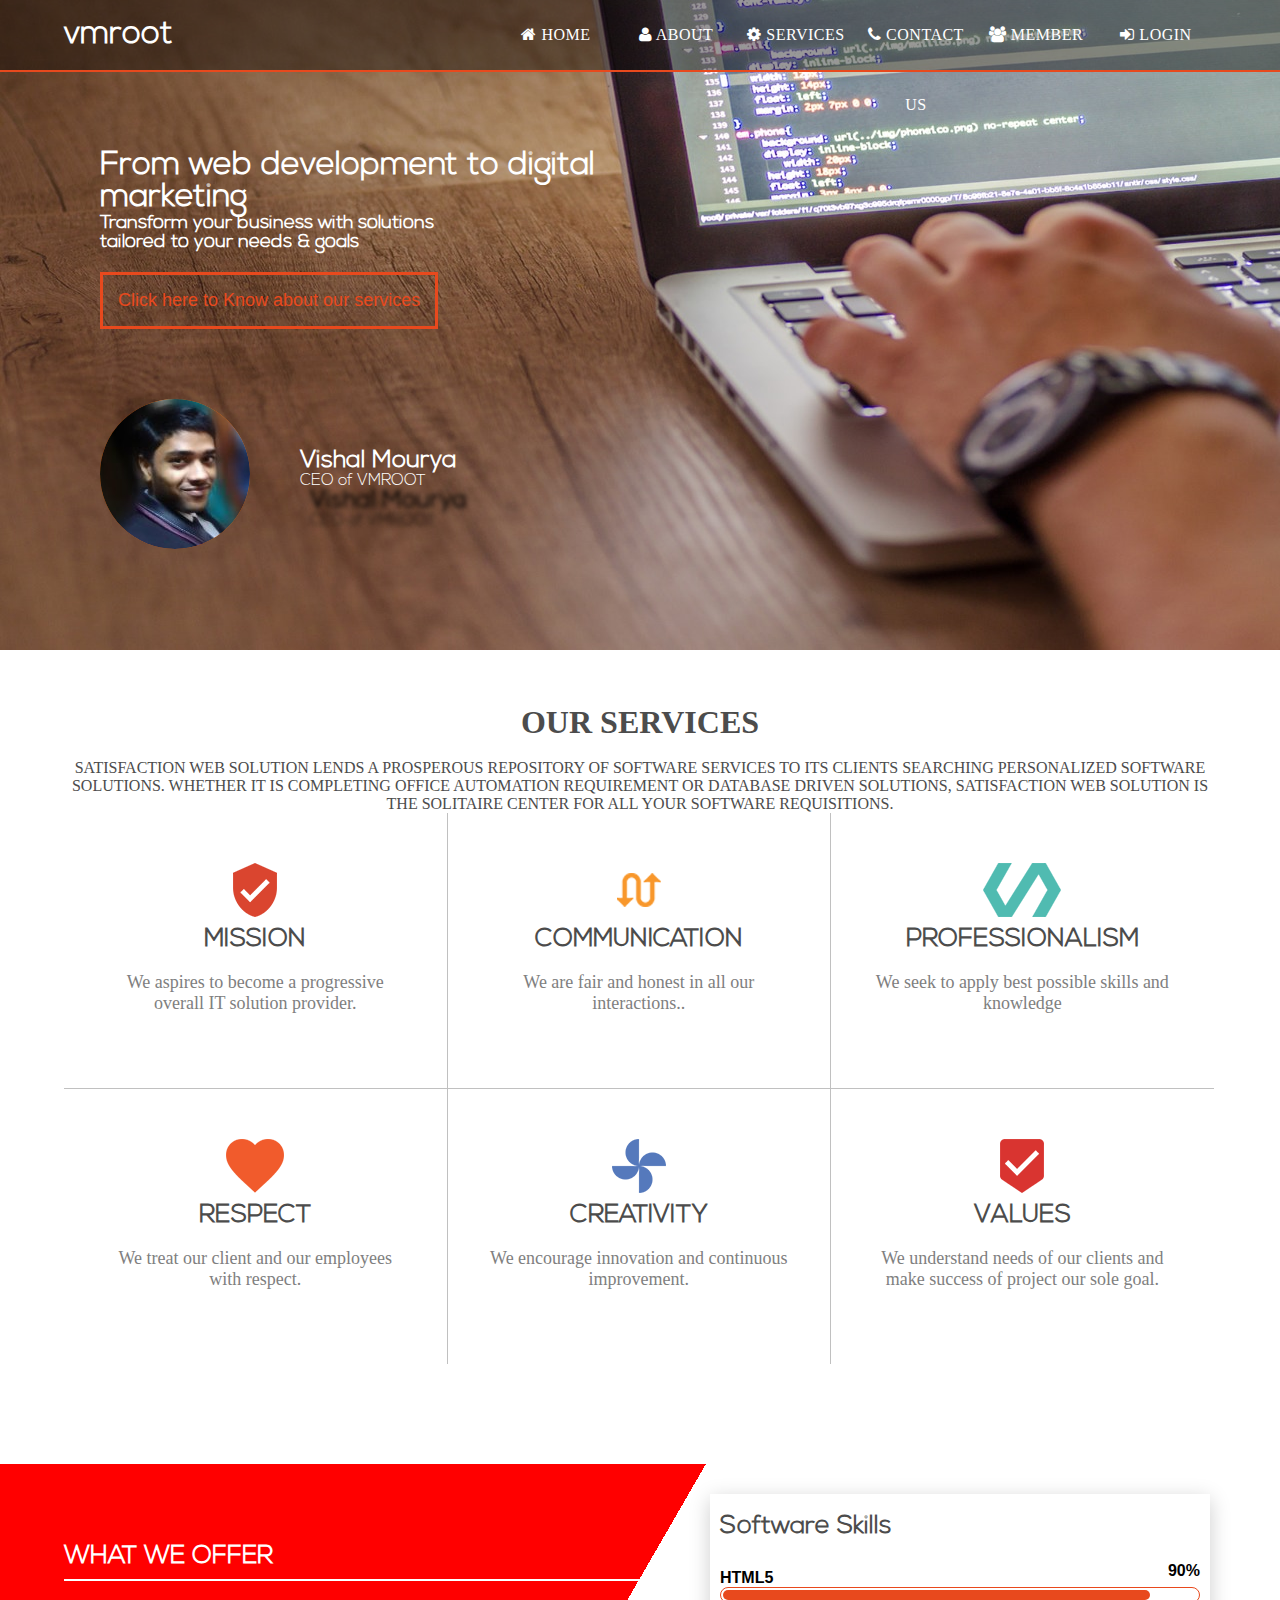
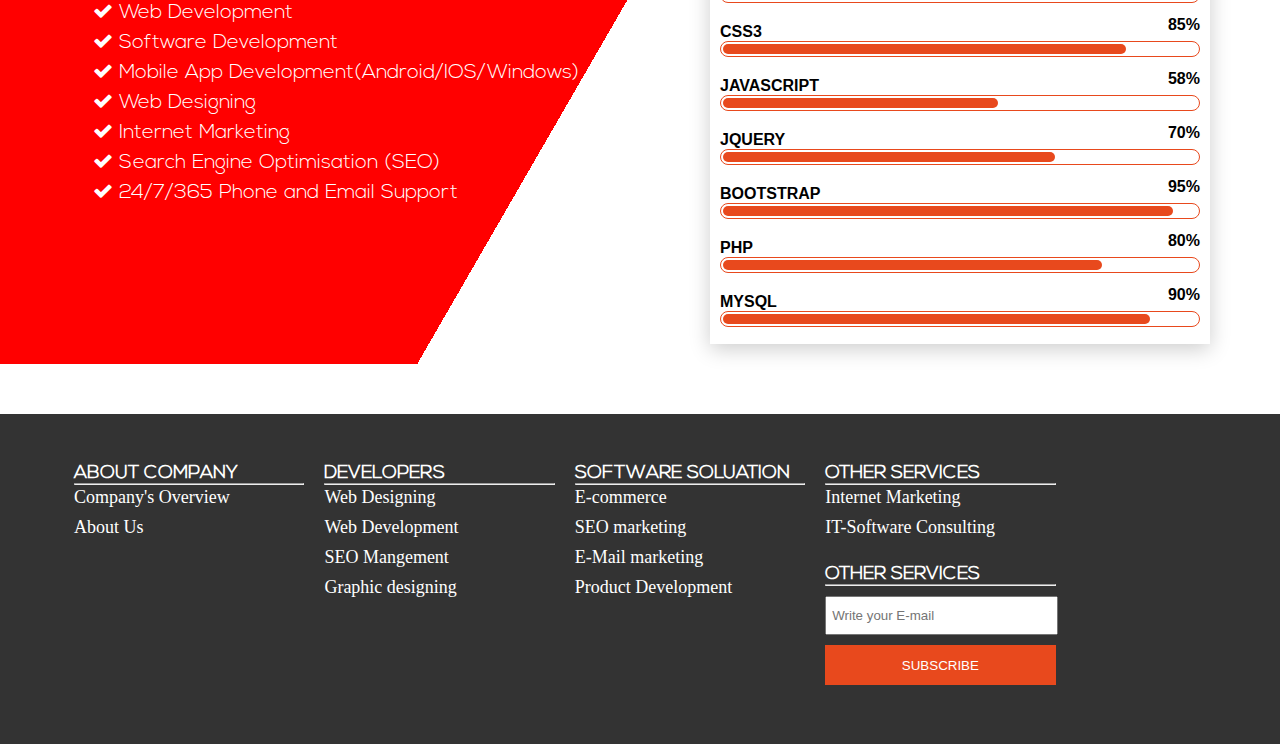
<file: index.html>
<!DOCTYPE html>
<html lang="en">

<head>
    <title>Virtual mind education</title>
    <link rel="stylesheet" href="font/fa/css/font-awesome.css">
    <link rel="stylesheet" href="style/style.css">
</head>

<body>
    <div id="wrapper">
        <!-- our navigation bar where we can navigate to multi pages -->
        <div id="navbar">
            <div class="container">
                <h1 class="head1">vmroot</h1>
                <ul>
                    <li><a href="index.html"><i class="fa fa-home"></i> HOME</a></li>
                    <li><a href="about.html"><i class="fa fa-user"></i> ABOUT</a></li>
                    <li><a href="services.html"><i class="fa fa-gear"></i> SERVICES</a></li>
                    <li><a href="contact.html"><i class="fa fa-phone"></i> CONTACT US</a></li>
                    <li><a href="#"><i class="fa fa-users"></i> MEMBER</a>
                   <ul>
                        <li><a href="member_registration.html">JOIN MEMBERSHIP</a></li>
                        <li><a href="#">ALL MEMBERS</a></li>
                    </ul>
                    </li>
                    <li><a href="login.html"><i class="fa fa-sign-in"></i> LOGIN</a></li>
                </ul>
            </div>
        </div>

        <!-- banner area or slider area -->
        <div id="banner">
            <img src="images/banner.jpg" alt="" class="banner">
            <div class="banner-content">
                <h1 class="head2">From web development to digital marketing</h1>
                <h3 class="head3">Transform your business with solutions <br> tailored to your needs & goals</h3>

                <a href="services.html"><button class="btn">Click here to Know about our services</button></a>
                <br>
                <div class="pulse"><img src="images/md.jpg" class="md">
                </div>
                <div class="md-content">
                    <h2 class="head2">Vishal Mourya</h2>
                    <p class="head2">CEO of VMROOT</p>
                </div>
            </div>

        </div>

        <!-- services area -->
        <div class="services" id="services">
            <div class="container">
                <h1 class="service-head">our services</h1><br>
                <p class="service-head">Satisfaction Web Solution lends a prosperous repository of software services to its clients searching personalized software solutions. Whether it is completing office automation requirement or database driven solutions, Satisfaction Web Solution is the solitaire center for all your software requisitions.</p>
            </div>
            <div class="container">
                <!-- first grid -->
                <div class="grid border1">
                    <center><img src="images/icon1.png" class="grid-img">
                        <h2 class="head4">MISSION</h2>
                        <p class="grid-p">We aspires to become a progressive overall IT solution provider.</p>
                    </center>
                </div>

                <!-- second grid -->
                <div class="grid border1">
                    <center><img src="images/icon2.png" class="grid-img">
                        <h2 class="head4">COMMUNICATION</h2>
                        <p class="grid-p">We are fair and honest in all our interactions..</p>
                    </center>
                </div>

                <!-- third grid -->
                <div class="grid border2">
                    <center><img src="images/icon3.png" class="grid-img">
                        <h2 class="head4">PROFESSIONALISM</h2>
                        <p class="grid-p">We seek to apply best possible skills and knowledge</p>
                    </center>
                </div>
                <!-- fourth grid -->
                <div class="grid border3">
                    <center><img src="images/icon4.png" class="grid-img">
                        <h2 class="head4">RESPECT</h2>
                        <p class="grid-p">We treat our client and our employees with respect.</p>
                    </center>
                </div>

                <!-- fifth grid -->
                <div class="grid border3">
                    <center><img src="images/icon5.png" class="grid-img">
                        <h2 class="head4">CREATIVITY</h2>
                        <p class="grid-p">We encourage innovation and continuous improvement.</p>
                    </center>
                </div>

                <!-- sixth grid -->
                <div class="grid">
                    <center><img src="images/icon6.png" class="grid-img">
                        <h2 class="head4">VALUES</h2>
                        <p class="grid-p">We understand needs of our clients and make success of project our sole goal.</p>
                    </center>
                </div>

            </div>
        </div>

        <!-- features area -->
        <div class="feature" id="feature">
            <div class="container">
                <div class="feature-content">
                    <h1 class="head4 white">WHAT WE OFFER</h1>
                    <div class="container">
                        <div class="offers">
                            <ul class="list head2">
                                <li><i class="fa fa-check"></i> Web Development</li>
                                <li><i class="fa fa-check"></i> Software Development</li>
                                <li><i class="fa fa-check"></i> Mobile App Development(Android/IOS/Windows)</li>
                                <li><i class="fa fa-check"></i> Web Designing</li>
                                <li><i class="fa fa-check"></i> Internet Marketing</li>
                                <li><i class="fa fa-check"></i> Search Engine Optimisation (SEO)</li>
                                <li><i class="fa fa-check"></i> 24/7/365 Phone and Email Support</li>
                            </ul>
                        </div>
                    </div>
                </div>

                <!-- feature level -->
                <div class="feature-level">
                    <h2 class="head4">Software Skills</h2>
                    <!-- skill boxes -->
                    <div class="skillbox">
                        <p>Html5</p>
                        <p>90%</p>
                        <div class="skill">
                            <div class="skill-level" style="width: 90%;"></div>
                        </div>
                    </div>
                    <!-- skill boxes -->
                    <div class="skillbox">
                        <p>CSS3</p>
                        <p>85%</p>
                        <div class="skill">
                            <div class="skill-level" style="width: 85%;"></div>
                        </div>
                    </div>
                    <!-- skill boxes -->
                    <div class="skillbox">
                        <p>JavaScript</p>
                        <p>58%</p>
                        <div class="skill">
                            <div class="skill-level" style="width: 58%;"></div>
                        </div>
                    </div>
                    <!-- skill boxes -->
                    <div class="skillbox">
                        <p>jQuery</p>
                        <p>70%</p>
                        <div class="skill">
                            <div class="skill-level" style="width: 70%;"></div>
                        </div>
                    </div>
                    <!-- skill boxes -->
                    <div class="skillbox">
                        <p>BOOTSTRAP</p>
                        <p>95%</p>
                        <div class="skill">
                            <div class="skill-level" style="width: 95%;"></div>
                        </div>
                    </div>
                    <!-- skill boxes -->
                    <div class="skillbox">
                        <p>PHP</p>
                        <p>80%</p>
                        <div class="skill">
                            <div class="skill-level" style="width: 80%;"></div>
                        </div>
                    </div>
                    <!-- skill boxes -->
                    <div class="skillbox">
                        <p>mysql</p>
                        <p>90%</p>
                        <div class="skill">
                            <div class="skill-level" style="width: 90%;"></div>
                        </div>
                    </div>
                </div>
            </div>
        </div>

        <!-- footer area -->
        <footer>
            <div class="container">
                <!-- first collon -->
                <div class="col">
                    <h3 class="head2">ABOUT COMPANY</h3>
                    <hr>
                    <ul class="list">
                        <li><a href="#">Company's Overview</a></li>
                        <li><a href="#">About Us</a></li>
                    </ul>
                </div>
                <!-- second collon -->
                <div class="col">
                    <h3 class="head2">DEVELOPERS</h3>
                    <hr>
                    <ul class="list">
                        <li><a href="#">Web Designing</a></li>
                        <li><a href="#">Web Development</a></li>
                        <li><a href="#">SEO Mangement</a></li>
                        <li><a href="#">Graphic designing</a></li>
                    </ul>
                </div>

                <!-- third collon -->
                <div class="col">
                    <h3 class="head2">SOFTWARE SOLUATION</h3>
                    <hr>
                    <ul class="list">
                        <li><a href="#">E-commerce</a></li>
                        <li><a href="#">SEO marketing</a></li>
                        <li><a href="#">E-Mail marketing</a></li>
                        <li><a href="#">Product Development</a></li>
                    </ul>
                </div>

                <!-- fourth collon -->
                <div class="col">
                    <h3 class="head2">OTHER SERVICES</h3>
                    <hr>
                    <ul class="list">
                        <li><a href="#">Internet Marketing</a></li>
                        <li><a href="#">IT-Software Consulting</a></li>
                    </ul>
                </div>

                <!-- fifth collon -->
                <div class="col">
                    <h3 class="head2">OTHER SERVICES</h3>
                    <hr>
                    <input type="text" placeholder="Write your E-mail" class="box">
                    <input type="submit" value="SUBSCRIBE" class="sub-btn">
                </div>
            </div>
        </footer>
    </div>
</body>

</html>
</file>
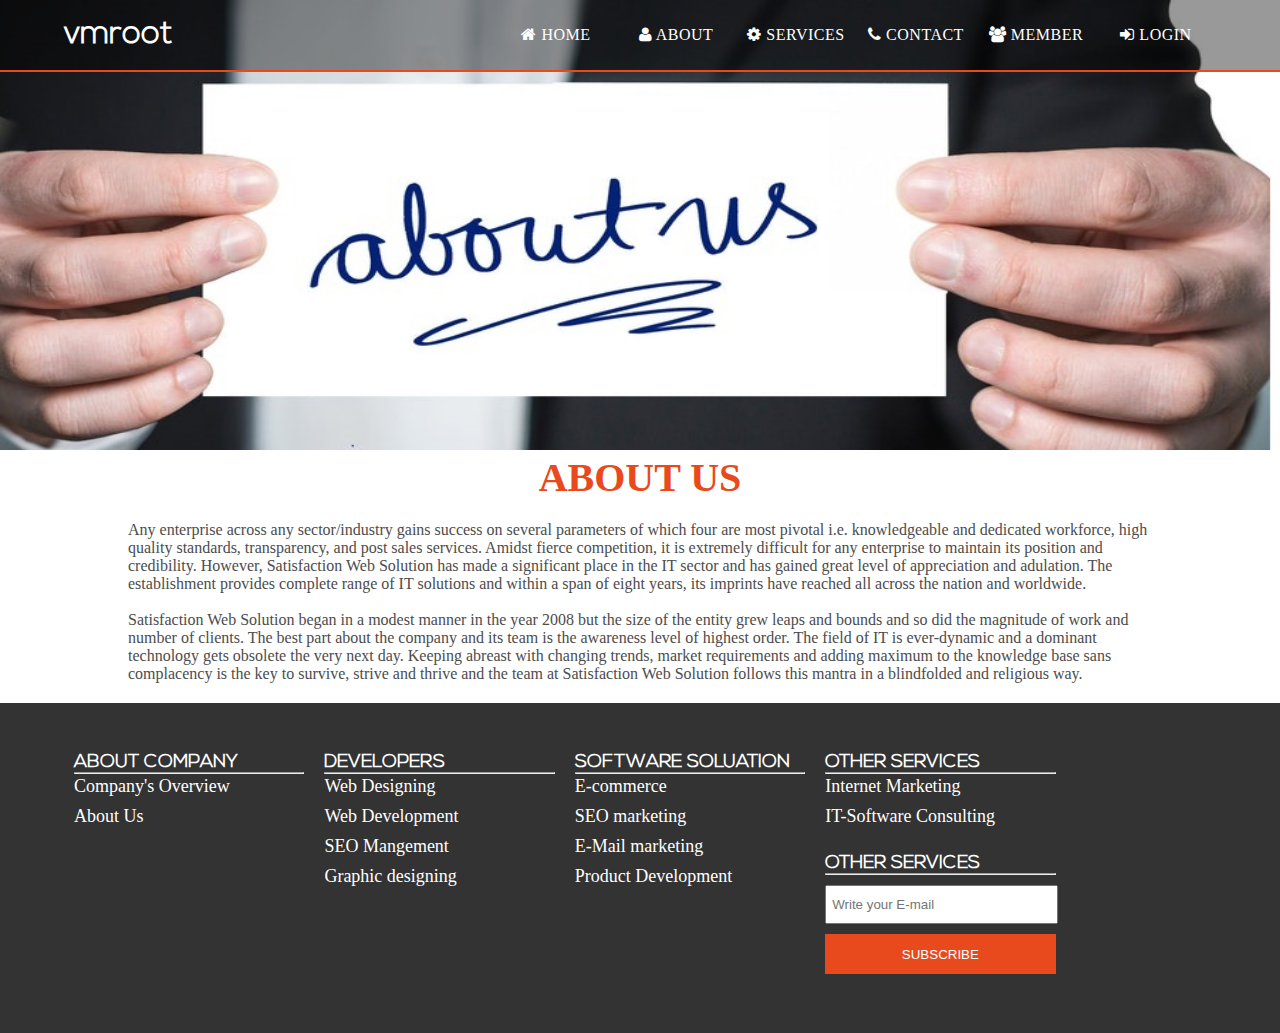
<file: about.html>
<!DOCTYPE html>
<html lang="en">
<head>
    <meta charset="UTF-8">
    <title>About Us</title>
     <link rel="stylesheet" href="font/fa/css/font-awesome.css">
    <link rel="stylesheet" href="style/style.css">
</head>
<body>
  <div id="wrapper">
      <div id="navbar">
            <div class="container">
                <h1 class="head1">vmroot</h1>
                <ul>
                    <li><a href="index.html"><i class="fa fa-home"></i> HOME</a></li>
                    <li><a href="about.html"><i class="fa fa-user"></i> ABOUT</a></li>
                    <li><a href="services.html"><i class="fa fa-gear"></i> SERVICES</a></li>
                    <li><a href="contact.html"><i class="fa fa-phone"></i> CONTACT US</a></li>
                    <li><a href="#"><i class="fa fa-users"></i> MEMBER</a>
                   <ul>
                        <li><a href="member_registration.html">JOIN MEMBERSHIP</a></li>
                        <li><a href="#">ALL MEMBERS</a></li>
                    </ul>
                    </li>
                    <li><a href="login.html"><i class="fa fa-sign-in"></i> LOGIN</a></li>
                </ul>
            </div>
        </div>
        <!-- about us banner area -->
        <div id="banner">
            <img src="images/about.jpeg" alt="" class="banner2">
        </div>
        
        <!-- body content of about us -->
        <div class="aboutus" id="aboutus">
            <center><h1 class="head5">About us</h1></center>
            <div class="min-container">
                <p class="p">Any enterprise across any sector/industry gains success on several parameters of which four are most pivotal i.e. knowledgeable and dedicated workforce, high quality standards, transparency, and post sales services. Amidst fierce competition, it is extremely difficult for any enterprise to maintain its position and credibility. However, Satisfaction Web Solution has made a significant place in the IT sector and has gained great level of appreciation and adulation. The establishment provides complete range of IT solutions and within a span of eight years, its imprints have reached all across the nation and worldwide.<br><br>Satisfaction Web Solution began in a modest manner in the year 2008 but the size of the entity grew leaps and bounds and so did the magnitude of work and number of clients. The best part about the company and its team is the awareness level of highest order. The field of IT is ever-dynamic and a dominant technology gets obsolete the very next day. Keeping abreast with changing trends, market requirements and adding maximum to the knowledge base sans complacency is the key to survive, strive and thrive and the team at Satisfaction Web Solution follows this mantra in a blindfolded and religious way.</p>
            </div>
        </div>
         <footer>
           <div class="container">
               <!-- first collon -->
                <div class="col">
               <h3 class="head2">ABOUT COMPANY</h3><hr>
               <ul class="list">
                   <li><a href="#">Company's Overview</a></li>
                   <li><a href="#">About Us</a></li>
               </ul>
            </div> 
               <!-- second collon -->
                <div class="col">
               <h3 class="head2">DEVELOPERS</h3><hr>
               <ul class="list">
                   <li><a href="#">Web Designing</a></li>
                   <li><a href="#">Web Development</a></li>
                   <li><a href="#">SEO Mangement</a></li>
                   <li><a href="#">Graphic designing</a></li>
               </ul>
            </div>
               
               <!-- third collon -->
                <div class="col">
               <h3 class="head2">SOFTWARE SOLUATION</h3><hr>
               <ul class="list">
                   <li><a href="#">E-commerce</a></li>
                   <li><a href="#">SEO marketing</a></li>
                   <li><a href="#">E-Mail marketing</a></li>
                   <li><a href="#">Product Development</a></li>
               </ul>
            </div> 
               
               <!-- fourth collon -->
                <div class="col">
               <h3 class="head2">OTHER SERVICES</h3><hr>
               <ul class="list">
                   <li><a href="#">Internet Marketing</a></li>
                   <li><a href="#">IT-Software Consulting</a></li>
               </ul>
            </div> 
            
             <!-- fifth collon -->
                <div class="col">
               <h3 class="head2">OTHER SERVICES</h3><hr>
              <input type="text" placeholder="Write your E-mail" class="box">
              <input type="submit" value="SUBSCRIBE" class="sub-btn">
            </div> 
           </div>
        </footer>
  </div>  
</body>
</html>
</file>
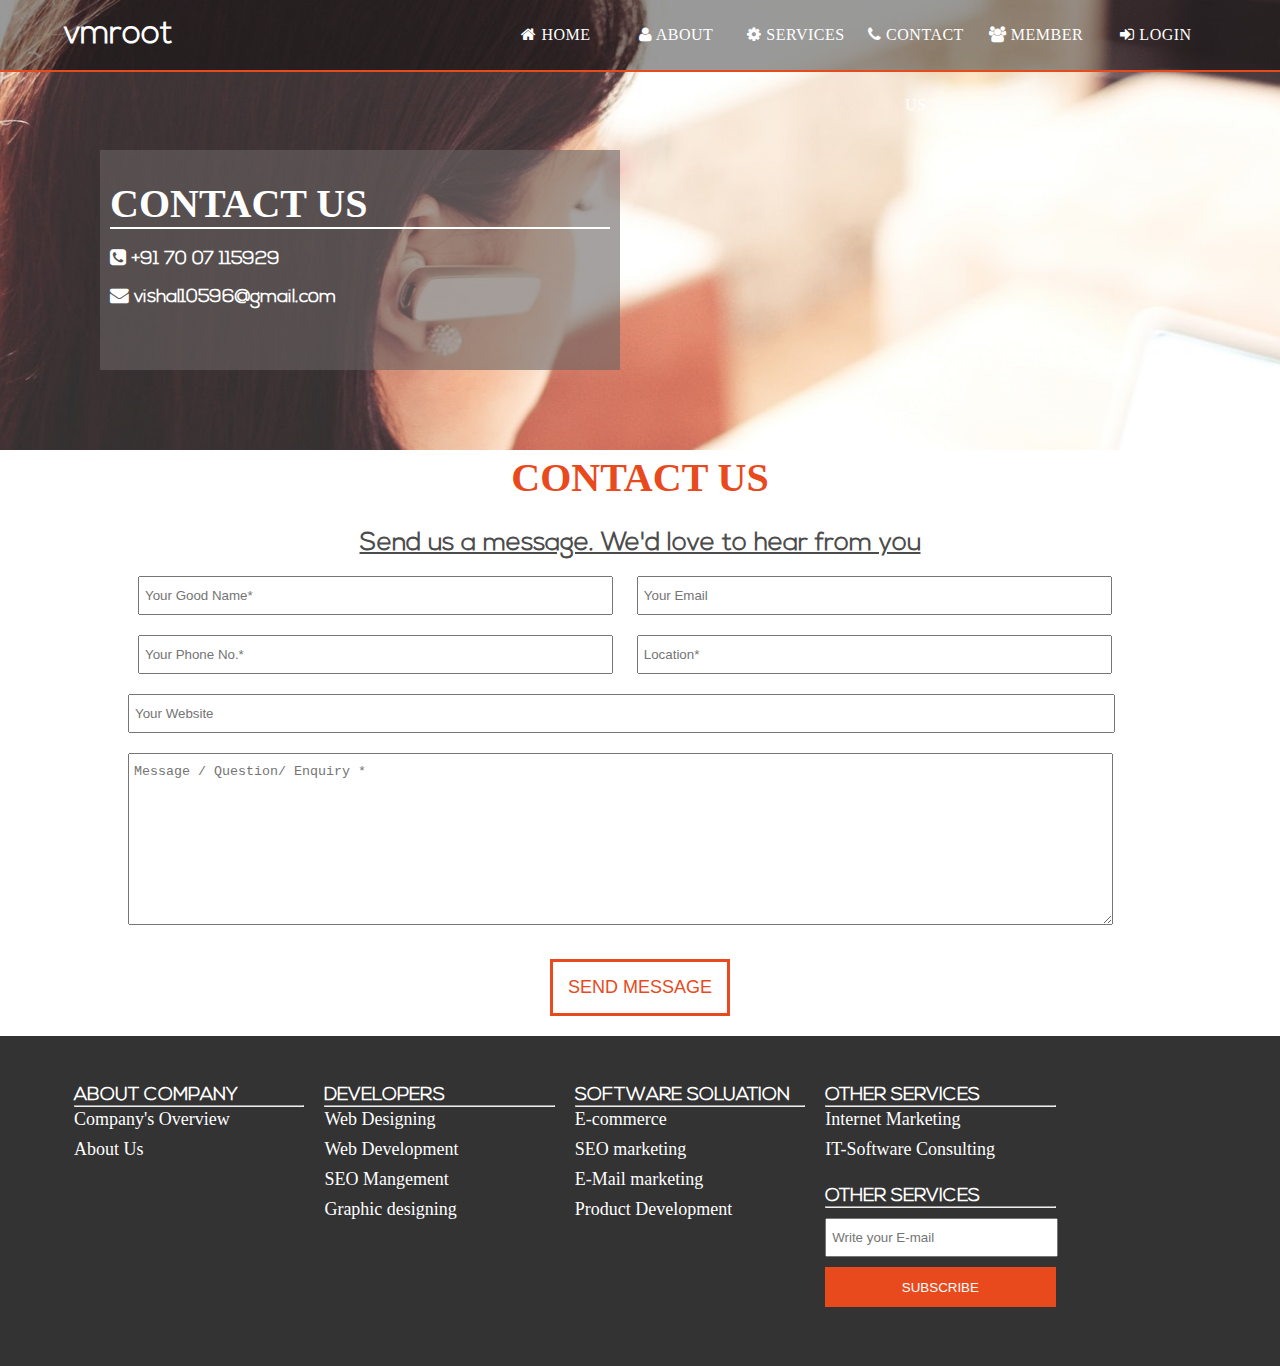
<file: contact.html>
<!DOCTYPE html>
<html lang="en">
<head>
    <meta charset="UTF-8">
    <title>Contact Us</title>
     <link rel="stylesheet" href="font/fa/css/font-awesome.css">
    <link rel="stylesheet" href="style/style.css">
</head>
<body>
  <div id="wrapper">
      <!-- navigation bar -->
        <div id="navbar">
            <div class="container">
                <h1 class="head1">vmroot</h1>
                <ul>
                    <li><a href="index.html"><i class="fa fa-home"></i> HOME</a></li>
                    <li><a href="about.html"><i class="fa fa-user"></i> ABOUT</a></li>
                    <li><a href="services.html"><i class="fa fa-gear"></i> SERVICES</a></li>
                    <li><a href="contact.html"><i class="fa fa-phone"></i> CONTACT US</a></li>
                    <li><a href="#"><i class="fa fa-users"></i> MEMBER</a>
                    <ul>
                        <li><a href="member_registration.html">JOIN MEMBERSHIP</a></li>
                        <li><a href="#">ALL MEMBERS</a></li>
                    </ul>
                    </li>
                    <li><a href="login.html"><i class="fa fa-sign-in"></i> LOGIN</a></li>
                </ul>
            </div>
        </div>
        <!-- about us banner area -->
        <div id="banner">
            <img src="images/contact.jpeg" alt="" class="banner2">
        <div class="banner2-content">
            <h2 class="head5 white">Contact Us</h2>
            <h3 class="head2"><i class="fa fa-phone-square"></i> +91 70 07 115929</h3><br>
            <h3 class="head2"><i class="fa fa-envelope"></i> vishal10596@gmail.com</h3>
        </div>
        </div>
        
        <!-- body content of about us -->
        <div id="contact">
            <center><h1 class="head5">Contact Us</h1></center>
            <div class="min-container">
              <center> <h1 class="head4"><b><u>Send us a message. We'd love to hear from you</u></b></h1></center>
               <form action="">
                   <input type="text" placeholder="Your Good Name*" class="box2" required>
                   <input type="email" placeholder="Your Email" class="box2" required>
                   <input type="text" placeholder="Your Phone No.*" class="box2" required>
                   <input type="text" placeholder="Location*" class="box2" required>
                   <input type="text" placeholder="Your Website" class="box">
                   <textarea name="" id="" cols="30" rows="10" class="box" placeholder="Message / Question/ Enquiry *" required></textarea>
                   <center><input type="submit" value="SEND MESSAGE" class="btn"></center>
               </form>
            </div>
        </div>
         <footer>
           <div class="container">
               <!-- first collon -->
                <div class="col">
               <h3 class="head2">ABOUT COMPANY</h3><hr>
               <ul class="list">
                   <li><a href="#">Company's Overview</a></li>
                   <li><a href="#">About Us</a></li>
               </ul>
            </div> 
               <!-- second collon -->
                <div class="col">
               <h3 class="head2">DEVELOPERS</h3><hr>
               <ul class="list">
                   <li><a href="#">Web Designing</a></li>
                   <li><a href="#">Web Development</a></li>
                   <li><a href="#">SEO Mangement</a></li>
                   <li><a href="#">Graphic designing</a></li>
               </ul>
            </div>
               
               <!-- third collon -->
                <div class="col">
               <h3 class="head2">SOFTWARE SOLUATION</h3><hr>
               <ul class="list">
                   <li><a href="#">E-commerce</a></li>
                   <li><a href="#">SEO marketing</a></li>
                   <li><a href="#">E-Mail marketing</a></li>
                   <li><a href="#">Product Development</a></li>
               </ul>
            </div> 
               
               <!-- fourth collon -->
                <div class="col">
               <h3 class="head2">OTHER SERVICES</h3><hr>
               <ul class="list">
                   <li><a href="#">Internet Marketing</a></li>
                   <li><a href="#">IT-Software Consulting</a></li>
               </ul>
            </div> 
            
             <!-- fifth collon -->
                <div class="col">
               <h3 class="head2">OTHER SERVICES</h3><hr>
              <input type="text" placeholder="Write your E-mail" class="box">
              <input type="submit" value="SUBSCRIBE" class="sub-btn">
            </div> 
           </div>
        </footer>
  </div>  
</body>
</html>
</file>
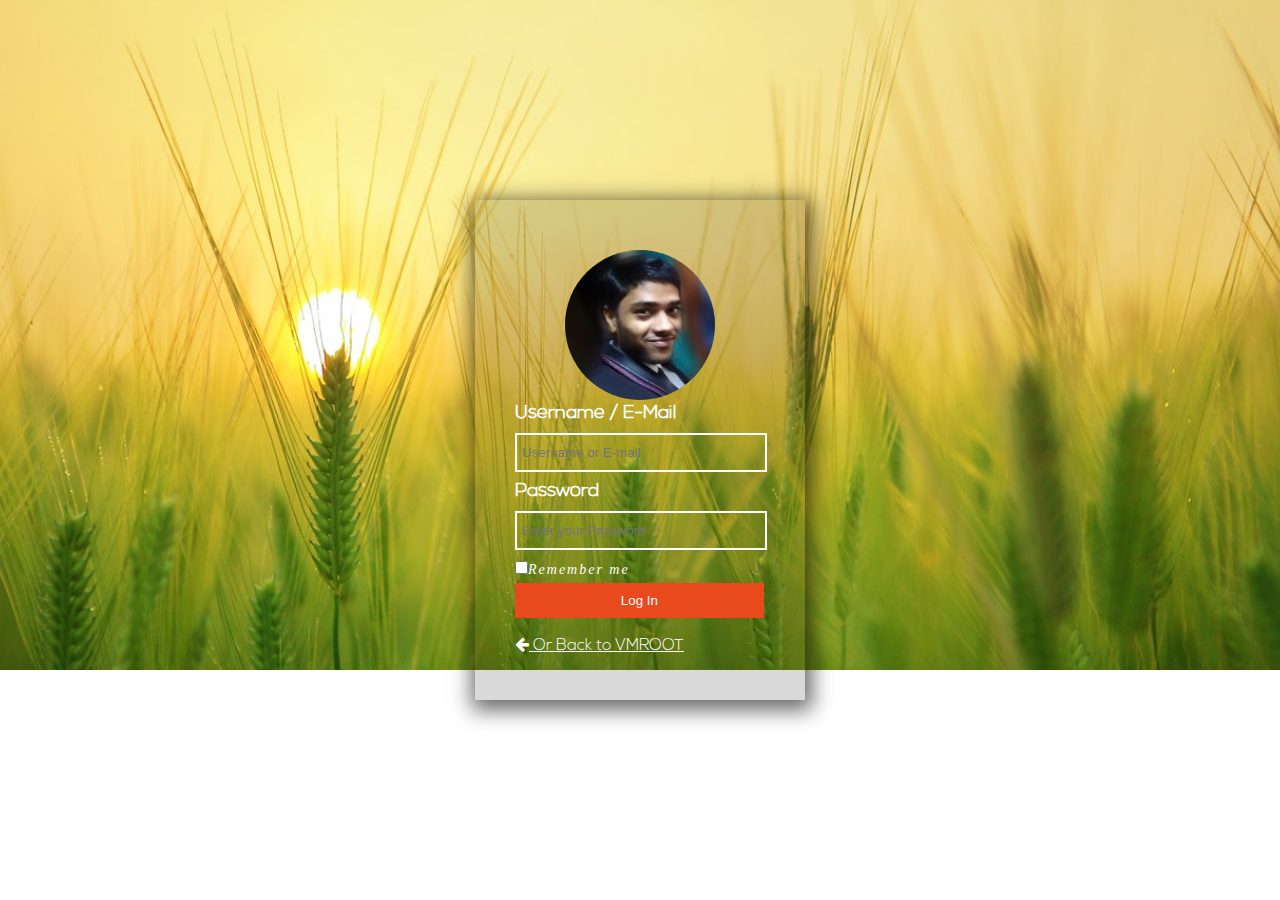
<file: login.html>
<!DOCTYPE html>
<html lang="en">
<head>
    <meta charset="UTF-8">
    <title>Log In</title>
    <link rel="stylesheet" href="font/fa/css/font-awesome.css">
    <link rel="stylesheet" href="style/style.css" type="text/css">
</head>
<body>
    <div id="login-wrapper">
        <div class="center">
           <center><img src="images/md.jpg" class="md"></center>
            <form action="" class="log">
                <h3 class="head2">Username / E-Mail</h3>
                <input type="text" name="username" placeholder="Username or E-mail" class="box3">
                <h3 class="head2">Password</h3>
                <input type="password" name="password" placeholder="Enter your Password" class="box3"><br>
                <input type="checkbox"><span style="color: #fff;font-family: calibri;font-style: italic;font-size: 14px;letter-spacing: 2px;">Remember me</span>
                <input type="submit" value="Log In" class="btn2">
            </form><br>
            <a href="index.html" class="head2"><i class="fa fa-arrow-left"></i> Or Back to VMROOT</a>
        </div>
    </div>
</body>
</html>
</file>
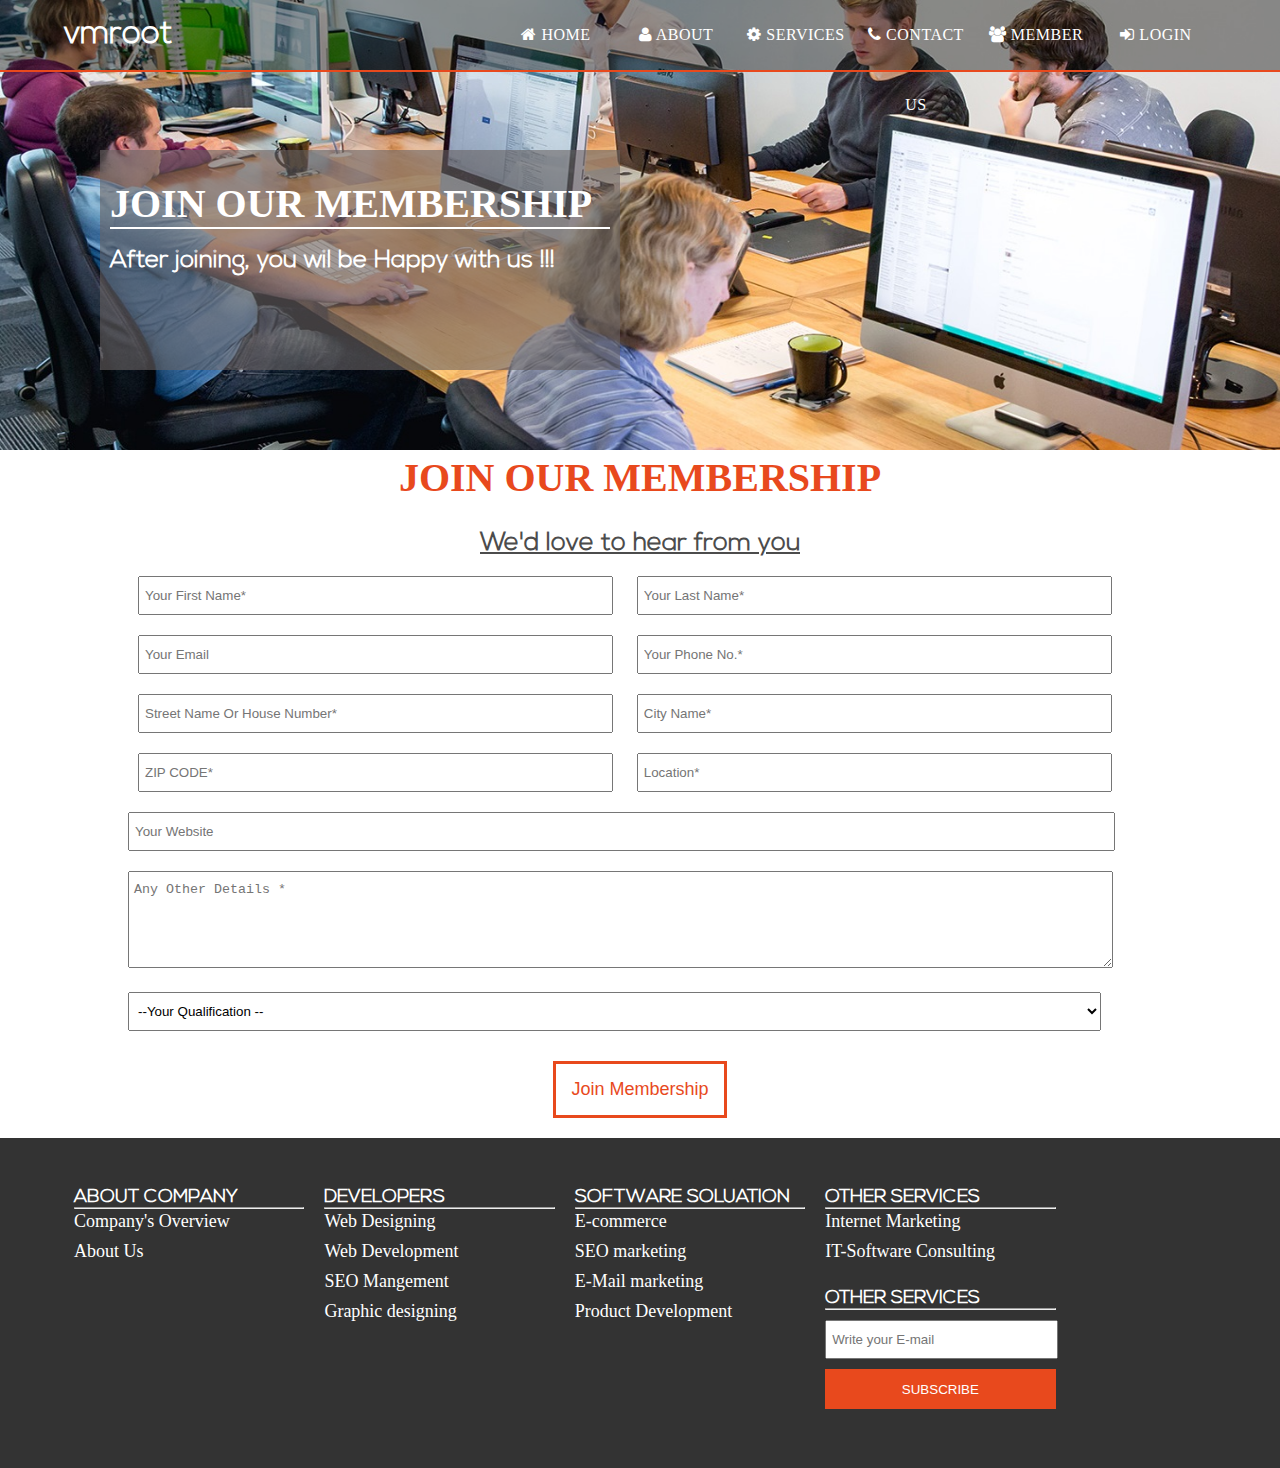
<file: member_registration.html>
<!DOCTYPE html>
<html lang="en">
<head>
    <meta charset="UTF-8">
    <title>Contact Us</title>
     <link rel="stylesheet" href="font/fa/css/font-awesome.css">
    <link rel="stylesheet" href="style/style.css">
</head>
<body>
  <div id="wrapper">
      <!-- navigation bar -->
        <div id="navbar">
            <div class="container">
                <h1 class="head1">vmroot</h1>
                <ul>
                    <li><a href="index.html"><i class="fa fa-home"></i> HOME</a></li>
                    <li><a href="about.html"><i class="fa fa-user"></i> ABOUT</a></li>
                    <li><a href="services.html"><i class="fa fa-gear"></i> SERVICES</a></li>
                    <li><a href="contact.html"><i class="fa fa-phone"></i> CONTACT US</a></li>
                    <li><a href="#"><i class="fa fa-users"></i> MEMBER</a>
                    <ul>
                        <li><a href="member_registration.html">JOIN MEMBERSHIP</a></li>
                        <li><a href="#">ALL MEMBERS</a></li>
                    </ul>
                    </li>
                    <li><a href="login.html"><i class="fa fa-sign-in"></i> LOGIN</a></li>
                </ul>
            </div>
        </div>
        <!-- about us banner area -->
        <div id="banner">
            <img src="images/staff.jpg" alt="" class="banner2">
        <div class="banner2-content">
            <h2 class="head5 white">Join Our Membership</h2>
            <h2 class="head2">After joining, you wil be Happy with us !!!</h2>
        </div>
        </div>
        
        <!-- body content of about us -->
        <div id="contact">
            <center><h1 class="head5">Join Our Membership</h1></center>
            <div class="min-container">
              <center> <h1 class="head4"><b><u>We'd love to hear from you</u></b></h1></center>
               <form action="">
                   <input type="text" placeholder="Your First Name*" class="box2" required>
                   <input type="text" placeholder="Your Last Name*" class="box2" required>
                   <input type="email" placeholder="Your Email" class="box2" required>
                   <input type="text" placeholder="Your Phone No.*" class="box2" required>
                   <input type="text" placeholder="Street Name Or House Number*" class="box2" required>
                   <input type="text" placeholder="City Name*" class="box2" required>
                   <input type="text" placeholder="ZIP CODE*" class="box2" required>
                   <input type="text" placeholder="Location*" class="box2" required>
                   <input type="text" placeholder="Your Website" class="box">
                   <textarea name="" id="" cols="30" rows="5" class="box" placeholder="Any Other Details *" required></textarea>
                   <select name="" id="" class="box">
                      <option value="">--Your Qualification --</option>
                       <option value="BCA">BCA</option>
                       <option value="MCA">MCA</option>
                       <option value="B.Tech(CS)">B.Tech(CS)</option>
                       <option value="B.Sc(IT)">B.Sc(IT)</option>
                   </select>
                   <center><input type="submit" value="Join Membership" class="btn"></center>
               </form>
            </div>
        </div>
         <footer>
           <div class="container">
               <!-- first collon -->
                <div class="col">
               <h3 class="head2">ABOUT COMPANY</h3><hr>
               <ul class="list">
                   <li><a href="#">Company's Overview</a></li>
                   <li><a href="#">About Us</a></li>
               </ul>
            </div> 
               <!-- second collon -->
                <div class="col">
               <h3 class="head2">DEVELOPERS</h3><hr>
               <ul class="list">
                   <li><a href="#">Web Designing</a></li>
                   <li><a href="#">Web Development</a></li>
                   <li><a href="#">SEO Mangement</a></li>
                   <li><a href="#">Graphic designing</a></li>
               </ul>
            </div>
               
               <!-- third collon -->
                <div class="col">
               <h3 class="head2">SOFTWARE SOLUATION</h3><hr>
               <ul class="list">
                   <li><a href="#">E-commerce</a></li>
                   <li><a href="#">SEO marketing</a></li>
                   <li><a href="#">E-Mail marketing</a></li>
                   <li><a href="#">Product Development</a></li>
               </ul>
            </div> 
               
               <!-- fourth collon -->
                <div class="col">
               <h3 class="head2">OTHER SERVICES</h3><hr>
               <ul class="list">
                   <li><a href="#">Internet Marketing</a></li>
                   <li><a href="#">IT-Software Consulting</a></li>
               </ul>
            </div> 
            
             <!-- fifth collon -->
                <div class="col">
               <h3 class="head2">OTHER SERVICES</h3><hr>
              <input type="text" placeholder="Write your E-mail" class="box">
              <input type="submit" value="SUBSCRIBE" class="sub-btn">
            </div> 
           </div>
        </footer>
  </div>  
</body>
</html>
</file>
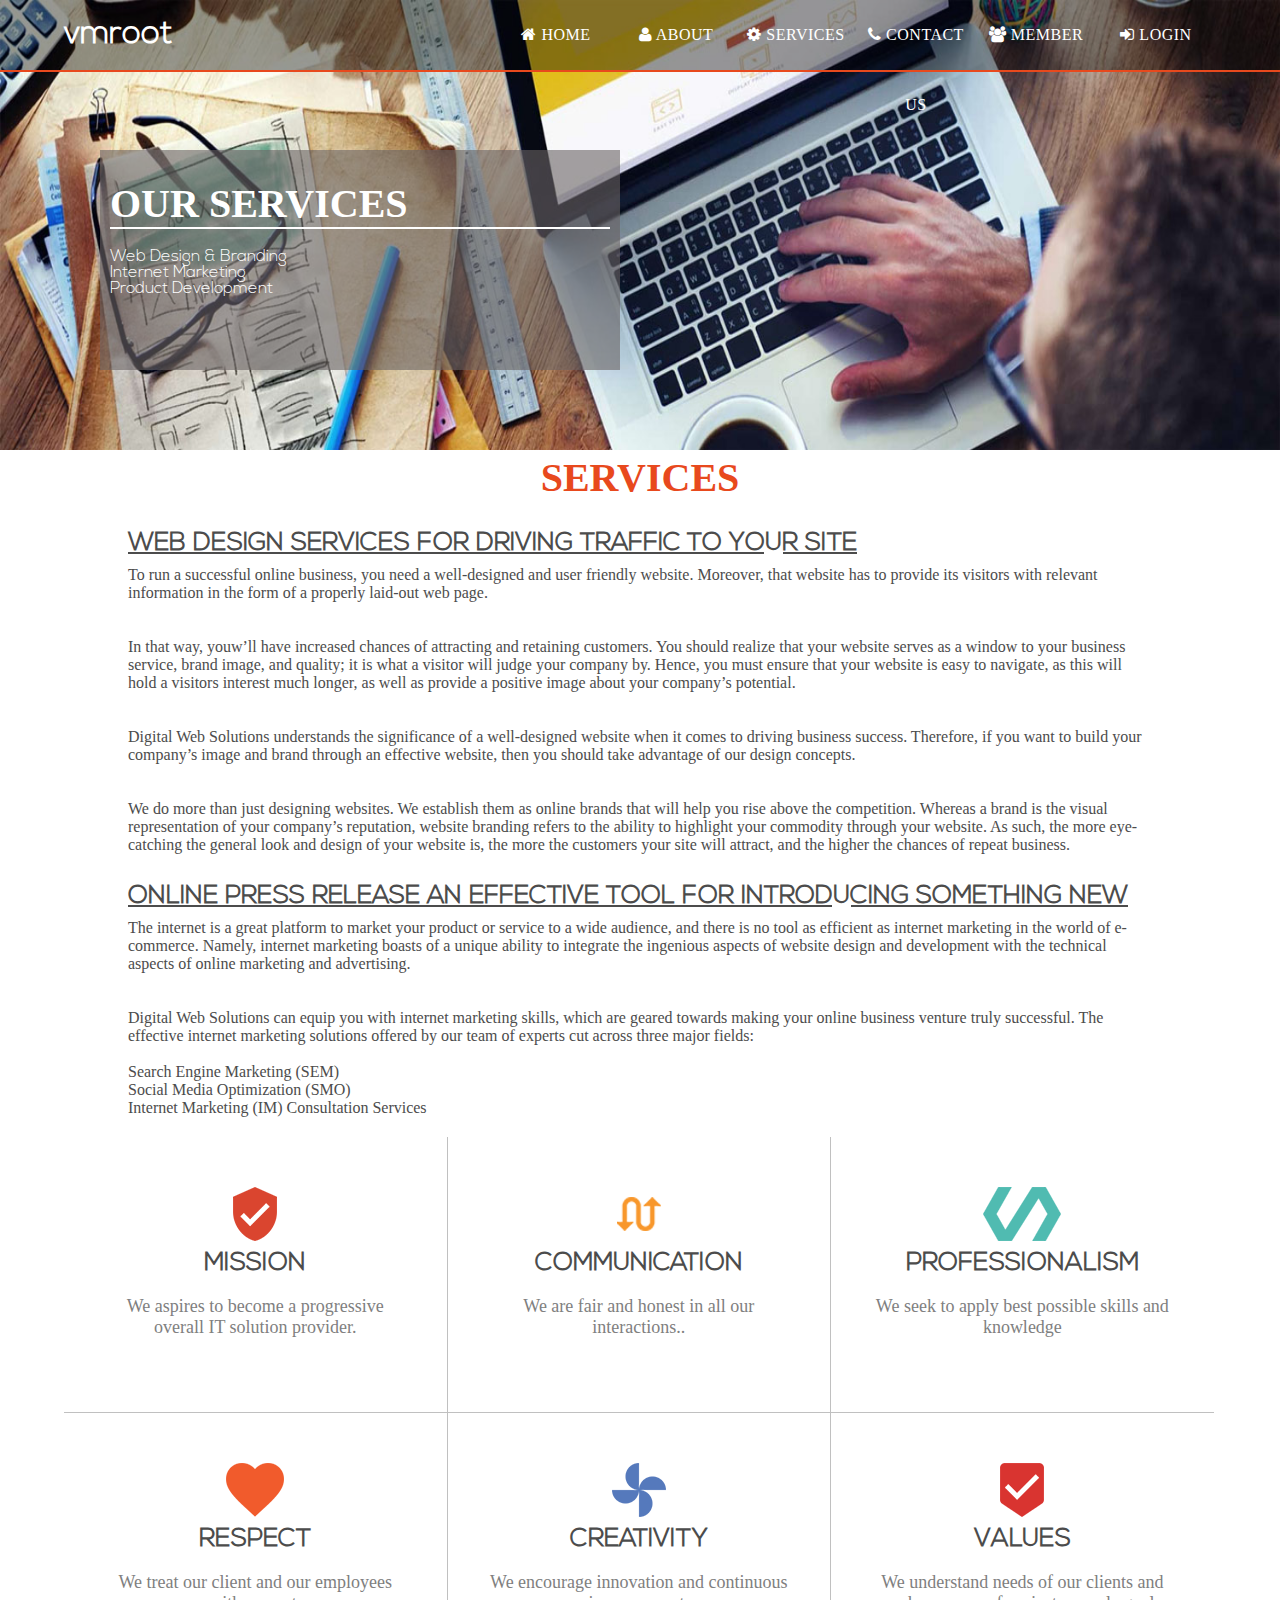
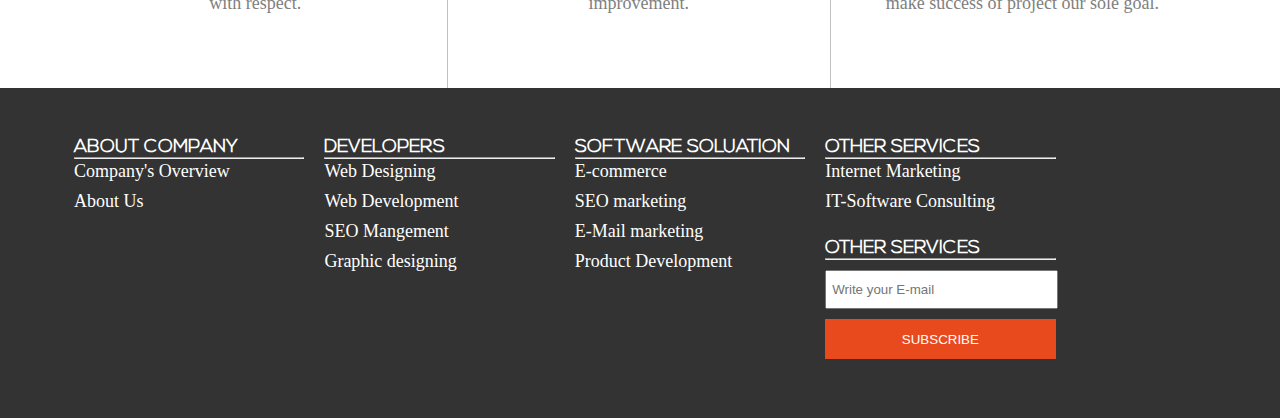
<file: services.html>
<!DOCTYPE html>
<html lang="en">
<head>
    <meta charset="UTF-8">
    <title>About Us</title>
     <link rel="stylesheet" href="font/fa/css/font-awesome.css">
    <link rel="stylesheet" href="style/style.css">
</head>
<body>
  <div id="wrapper">
      <!-- navigation bar -->
       <div id="navbar">
            <div class="container">
                <h1 class="head1">vmroot</h1>
                <ul>
                    <li><a href="index.html"><i class="fa fa-home"></i> HOME</a></li>
                    <li><a href="about.html"><i class="fa fa-user"></i> ABOUT</a></li>
                    <li><a href="services.html"><i class="fa fa-gear"></i> SERVICES</a></li>
                    <li><a href="contact.html"><i class="fa fa-phone"></i> CONTACT US</a></li>
                    <li><a href="#"><i class="fa fa-users"></i> MEMBER</a>
                    <ul>
                        <li><a href="member_registration.html">JOIN MEMBERSHIP</a></li>
                        <li><a href="#">ALL MEMBERS</a></li>
                    </ul>
                    </li>
                    <li><a href="login.html"><i class="fa fa-sign-in"></i> LOGIN</a></li>
                </ul>
            </div>
        </div>
        <!-- about us banner area -->
        <div id="banner">
            <img src="images/services.jpg" alt="" class="banner2">
        <div class="banner2-content">
            <h2 class="head5 white">Our Services</h2>
            <p class="head2">Web Design & Branding</p>
            <p class="head2">Internet Marketing</p>
            <p class="head2">Product Development</p>
        </div>
        </div>
        
        <!-- body content of about us -->
        <div class="service" id="service">
            <center><h1 class="head5">Services</h1></center>
            <div class="min-container">
               <h1 class="head4"><b><u>WEB DESIGN SERVICES FOR DRIVING TRAFFIC TO YOUR SITE</u></b></h1>
                <p class="p">To run a successful online business, you need a well-designed and user friendly website. Moreover, that website has to provide its visitors with relevant information in the form of a properly laid-out web page.<br><br><br>
In that way, youw’ll have increased chances of attracting and retaining customers. You should realize that your website serves as a window to your business service, brand image, and quality; it is what a visitor will judge your company by. Hence, you must ensure that your website is easy to navigate, as this will hold a visitors interest much longer, as well as provide a positive image about your company’s potential.
<br><br><br>
Digital Web Solutions understands the significance of a well-designed website when it comes to driving business success. Therefore, if you want to build your company’s image and brand through an effective website, then you should take advantage of our design concepts.<br><br><br>
We do more than just designing websites. We establish them as online brands that will help you rise above the competition. Whereas a brand is the visual representation of your company’s reputation, website branding refers to the ability to highlight your commodity through your website. As such, the more eye-catching the general look and design of your website is, the more the customers your site will attract, and the higher the chances of repeat business.</p>
            </div>
        </div>
        
        <div class="service" id="service">
            <div class="min-container">
                <h1 class="head4"><u>ONLINE PRESS RELEASE AN EFFECTIVE TOOL FOR INTRODUCING SOMETHING NEW</u></h1>
                <p class="p">The internet is a great platform to market your product or service to a wide audience, and there is no tool as efficient as internet marketing in the world of e-commerce. Namely, internet marketing boasts of a unique ability to integrate the ingenious aspects of website design and development with the technical aspects of online marketing and advertising.<br><br><br>
Digital Web Solutions can equip you with internet marketing skills, which are geared towards making your online business venture truly successful. The effective internet marketing solutions offered by our team of experts cut across three major fields: <br><br>
               Search Engine Marketing (SEM) <br>
               Social Media Optimization (SMO) <br>
               Internet Marketing (IM) Consultation Services <br>
           
           </p>
            </div>
            <div class="container">
                 <!-- first grid -->
                <div class="grid border1">
                    <center><img src="images/icon1.png" class="grid-img">
                        <h2 class="head4">MISSION</h2>
                        <p class="grid-p">We aspires to become a progressive overall IT solution provider.</p>
                    </center>
                </div>

                <!-- second grid -->
                <div class="grid border1">
                    <center><img src="images/icon2.png" class="grid-img">
                        <h2 class="head4">COMMUNICATION</h2>
                        <p class="grid-p">We are fair and honest in all our interactions..</p>
                    </center>
                </div>

                <!-- third grid -->
                <div class="grid border2">
                    <center><img src="images/icon3.png" class="grid-img">
                        <h2 class="head4">PROFESSIONALISM</h2>
                        <p class="grid-p">We seek to apply best possible skills and knowledge</p>
                    </center>
                </div>
                <!-- fourth grid -->
                <div class="grid border3">
                    <center><img src="images/icon4.png" class="grid-img">
                        <h2 class="head4">RESPECT</h2>
                        <p class="grid-p">We treat our client and our employees with respect.</p>
                    </center>
                </div>

                <!-- second grid -->
                <div class="grid border3">
                    <center><img src="images/icon5.png" class="grid-img">
                        <h2 class="head4">CREATIVITY</h2>
                        <p class="grid-p">We encourage innovation and continuous improvement.</p>
                    </center>
                </div>

                <!-- third grid -->
                <div class="grid">
                    <center><img src="images/icon6.png" class="grid-img">
                        <h2 class="head4">VALUES</h2>
                        <p class="grid-p">We understand needs of our clients and make success of project our sole goal.</p>
                    </center>
                </div>
            </div>
        </div>
         <footer>
           <div class="container">
               <!-- first collon -->
                <div class="col">
               <h3 class="head2">ABOUT COMPANY</h3><hr>
               <ul class="list">
                   <li><a href="#">Company's Overview</a></li>
                   <li><a href="#">About Us</a></li>
               </ul>
            </div> 
               <!-- second collon -->
                <div class="col">
               <h3 class="head2">DEVELOPERS</h3><hr>
               <ul class="list">
                   <li><a href="#">Web Designing</a></li>
                   <li><a href="#">Web Development</a></li>
                   <li><a href="#">SEO Mangement</a></li>
                   <li><a href="#">Graphic designing</a></li>
               </ul>
            </div>
               
               <!-- third collon -->
                <div class="col">
               <h3 class="head2">SOFTWARE SOLUATION</h3><hr>
               <ul class="list">
                   <li><a href="#">E-commerce</a></li>
                   <li><a href="#">SEO marketing</a></li>
                   <li><a href="#">E-Mail marketing</a></li>
                   <li><a href="#">Product Development</a></li>
               </ul>
            </div> 
               
               <!-- fourth collon -->
                <div class="col">
               <h3 class="head2">OTHER SERVICES</h3><hr>
               <ul class="list">
                   <li><a href="#">Internet Marketing</a></li>
                   <li><a href="#">IT-Software Consulting</a></li>
               </ul>
            </div> 
            
             <!-- fifth collon -->
                <div class="col">
               <h3 class="head2">OTHER SERVICES</h3><hr>
              <input type="text" placeholder="Write your E-mail" class="box">
              <input type="submit" value="SUBSCRIBE" class="sub-btn">
            </div> 
           </div>
        </footer>
  </div>  
</body>
</html>
</file>
<file: style/style.css>
* {
    margin: 0;
    padding: 0;
}

.container {
    width: 90%;
    margin: 0 auto;
}

.min-container {
    width: 80%;
    margin: 20px auto;
}

@font-face {
    font-family: nexa_light;
    src: url(../font/nexa_light.otf);
}

#navbar {
    background: rgba(0, 0, 0, 0.4);
    height: 70px;
    width: 100%;
    position: absolute;
    top: 0;
    border-bottom: 2px solid #e8491d;
    float: left;
}

.head1 {
    float: left;
    color: #fff;
    line-height: 70px;
    font-family: nexa_light;
}

.head2 {
    color: #fff;
    font-family: nexa_light;
    left: 100px;
}

.head3 {
    color: #fff;
    font-family: nexa_light;
    left: 100px;
}

.head4 {
    color: #4c4c4c;
    font-family: nexa_light;
    font-size: 25px;
    padding: 10px 0;
}
.head5{
    font-family: calibri;
    text-transform: uppercase;
    font-size: 40px;
    color: #e8491d;
}
.head6{
    color: #e8491d;
    font-family: tahoma;
    font-size: 40px;
}
.white {
    color: white;
    border-bottom: 2px solid #fff;
    margin: 20px 0;
}
.p{
    font-family: calibri;
    color: #4c4c4c;
}
#navbar ul {
    float: right;
}

#navbar ul li {
    float: left;
    width: 120px;
    list-style: none;
    line-height: 70px;
    text-align: center;
    position: relative;
    z-index: 1;
}

#navbar ul li a {
    color: #fff;
    text-decoration: none;
    display: block;
    font-family: calibri;
    letter-spacing: .5px;
}

#navbar ul li:before {
    content: '';
    position: absolute;
    top: 0;
    left: 0;
    width: 100%;
    height: 0%;
    background: #ed0c0c;
    transition: all .5s;
    z-index: -1;
}

#navbar ul li:hover:before {
    height: 100%;
}
#navbar ul ul{
    display: none;
}
#navbar ul li:hover>ul{
    display: block;
}
#navbar ul ul li{
    height: 50px;
    width: 150px;
    background: #4c4c4c;
    line-height: 50px;
}
.banner {
    width: 100%;
    height: 650px;
}
.banner2{
    width: 100%;
    height: 450px;
}

.banner-content {
    width: 500px;
    height: 250px;
    position: absolute;
    top: 150px;
    left: 100px;
}
.md-content{
    float: left;
    margin-top: 120px;
    margin-left: 50px;
    text-shadow: 10px 40px 5px black;
}
.pulse {
    width: 150px;
    height: 150px;
    float: left;
    background: #f71;
    border-radius: 50%;
    margin-top: 70px;
    animation: animate 3s linear infinite;
}

@keyframes animate {
    0% {
        box-shadow: 0 0 0 0 rgba(255,109,74,0.7);
    }
    40% {
        box-shadow: 0 0 0 50px rgba(255,109,74,0);
    }
     80% {
       box-shadow: 0 0 0 50px rgba(255,109,74,0);
    }
    100% {
        box-shadow: 0 0 0 0 rgba(255,109,74,0);
    }
}

.md {
    border-radius: 50%;
}

.btn {
    padding: 15px;
    margin-top: 20px;
    background: none;
    border: 3px solid #e8491d;
    color: #e8491d;
    font-size: 18px;
}

.btn:hover {
    background: #e8491d;
    color: white;
    transition: all .5s ease;
}

.banner2-content {
    width: 500px;
    background: rgba(105, 98, 98, 0.6);
    height: 200px;
    position: absolute;
    top: 150px;
    left: 100px;
    padding: 10px;
}

.search {
    width: 97%;
    height: 20px;
    padding: 5px;
}

.btn2 {
    width: 99.5%;
    padding: 5px;
    height: 35px;
    margin-top: 5px;
    background: #e8491d;
    border: none;
    color: white;
}
.btn2:hover{
    background: #ac3717;
    transition: all .3s ease;
}

/* this is for services section */

.services {
    width: 100%;
    float: left;
    padding: 50px 0;
}

.service-head {
    color: #4c4c4c;
    font-family: calibri;
    text-transform: uppercase;
    text-align: center;
}

.grid {
    padding: 50px 30px;
    float: left;
    width: 28%;
    height: 175px;
}

.border1 {
    border: 1px solid silver;
    border-left: 0;
    border-top: 0;
}

.border2 {
    border-bottom: 1px solid silver;
}

.border3 {
    border-right: 1px solid silver;
}

.grid-img {
    max-width: 100%;
    height: 30px;
    height: auto;
    display: inline-block;
    vertical-align: middle;
}

.grid-p {
    font-family: calibri;
    padding: 10px;
    color: grey;
    font-size: 18px;
}

.feature {
    width: 100%;
    height: 500px;
    background: linear-gradient(120deg, red 45%, white 45%);
    float: left;
    margin: 50px 0;
}

.feature-content {
    width: 50%;
    float: left;
    margin-top: 50px;
}

.list li {
    list-style: none;
    color: white;
    height: 30px;
    font-size: 20px;
}

.feature-level {
    width: 500px;
    height: 450px;
    float: left;
    margin-left: 70px;
    margin-top: 30px;
    padding: 10px;
    box-sizing: border-box;
    box-shadow: 0 5px 20px rgba(0, 0, 0, .2);
}

.skillbox {
    box-sizing: border-box;
    width: 100%;
    margin: 20px 0;
}

.skillbox p {
    text-transform: uppercase;
    font-family: sans-serif;
    font-weight: bold;
}

.skillbox p:nth-child(2) {
    float: right;
    position: relative;
    top: -25px;
}

.skill {
    background: #fff;
    padding: 2px;
    box-sizing: border-box;
    border: 1px solid #e8491d;
    border-radius: 10px;
}

.skill-level {
    background: #e8491d;
    width: 100%;
    height: 10px;
    border-radius: 10px;
}

footer {
    width: 100%;
    height: 250px;
    background: #333333;
    float: left;
    padding: 40px 0px;
}

.col {
    width: 20%;
    float: left;
    margin: 10px;
}

.list a {
    color: white;
    text-decoration: none;
    font-family: calibri;
    font-size: 18px;
}

.box {
    width: 95%;
    padding: 10px 5px;
    margin: 10px 0;
}
.box2 {
    width: 45%;
    padding: 10px 5px;
    margin: 10px 10px;
}
.box3 {
    width: 95%;
    padding: 10px 5px;
    margin: 10px 0;
    background: none;
    border: 2px solid #fff;
    color: #fff;
}
input:focus{
    outline: none;
}
.sub-btn {
    width: 100%;
    padding: 5px;
    height: 40px;
    background: #e8491d;
    border: none;
    color: #fff;
}
#login-wrapper{
    background-image: url(../images/login-bg.jpeg);
    background-attachment: fixed;
    background-repeat: no-repeat;
    background-position: center center;
    background-size: cover;
    width: 100%;
    height: 670px;
}
.center{
    width: 250px;
    height: 350px;
    background: rgba(0, 0, 0, 0.15);
    box-shadow: 2px 5px 20px 5px rgba(0,0,0,0.6);
    position: absolute;
    top: 50%;
    left: 50%;
    transform: translate(-50%,-50%);
    padding: 50px 40px 100px;
}
</file>
